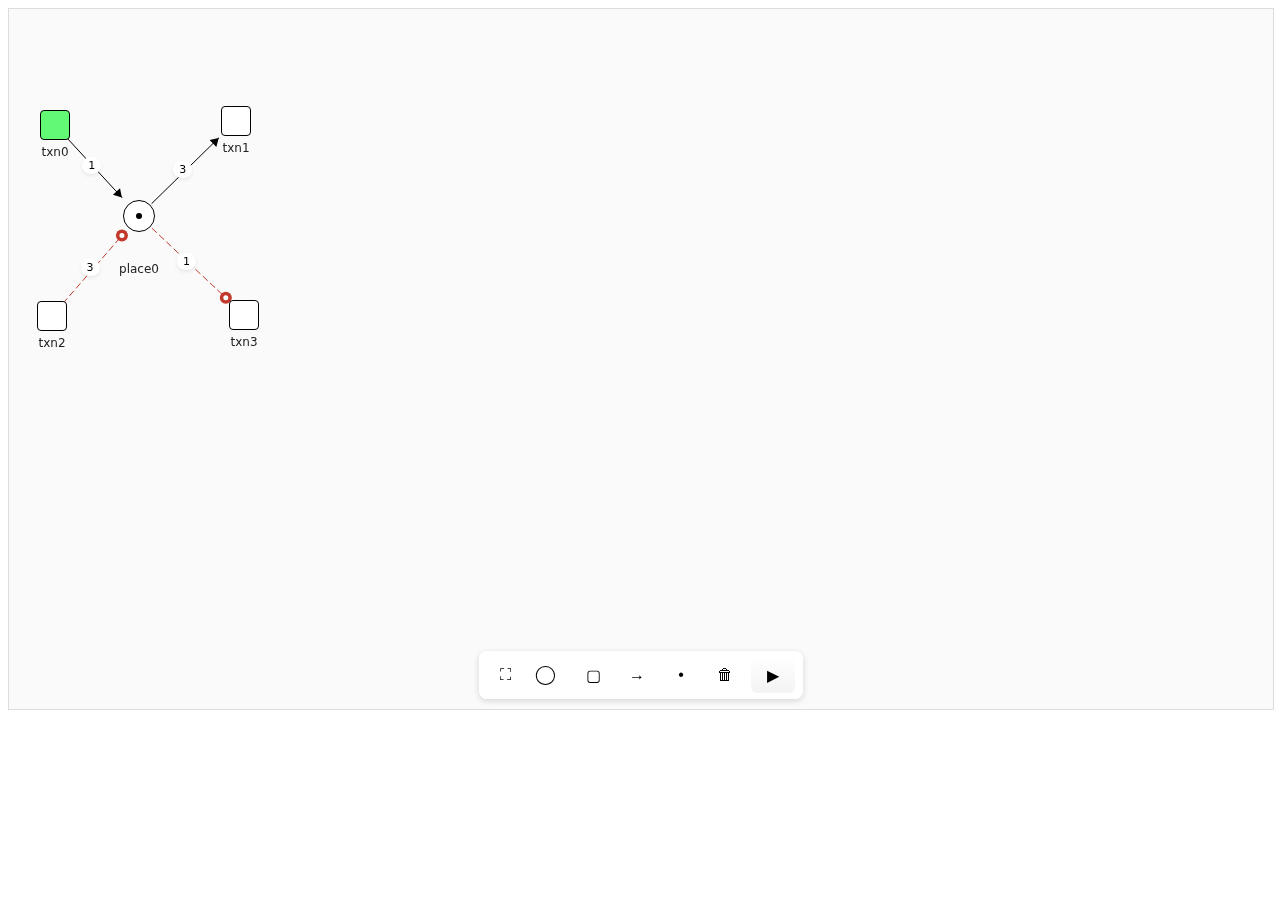
<file: static/index.html>
<!DOCTYPE html>
<html lang="en">
<head>
    <meta charset="utf-8"/>
    <meta content="width=device-width, initial-scale=1" name="viewport"/>
    <title>Petri view (HTML/CSS + Canvas)</title>
    <link href="petri-view.css" rel="stylesheet"/>
    <script src="petri-view.js" type="module"></script>
</head>
<body>
<petri-view>
    <script type="application/ld+json">
        {
            "@context": "https://pflow.xyz/schema",
            "@type": "PetriNet",
            "version": "v1",
            "token": [
                "https://pflow.xyz/tokens/black"
            ],
            "places": {
                "place0": {
                    "@type": "Place",
                    "offset": 0,
                    "initial": [
                        1
                    ],
                    "capacity": [
                        3
                    ],
                    "x": 130,
                    "y": 207
                }
            },
            "transitions": {
                "txn0": {
                    "@type": "Transition",
                    "x": 46,
                    "y": 116
                },
                "txn1": {
                    "@type": "Transition",
                    "x": 227,
                    "y": 112
                },
                "txn2": {
                    "@type": "Transition",
                    "x": 43,
                    "y": 307
                },
                "txn3": {
                    "@type": "Transition",
                    "x": 235,
                    "y": 306
                }
            },
            "arcs": [
                {
                    "@type": "Arrow",
                    "source": "txn0",
                    "target": "place0",
                    "weight": [
                        1
                    ]
                },
                {
                    "@type": "Arrow",
                    "source": "place0",
                    "target": "txn1",
                    "weight": [
                        3
                    ]
                },
                {
                    "@type": "Arrow",
                    "source": "txn2",
                    "target": "place0",
                    "weight": [
                        3
                    ],
                    "inhibitTransition": true
                },
                {
                    "@type": "Arrow",
                    "source": "place0",
                    "target": "txn3",
                    "weight": [
                        1
                    ],
                    "inhibitTransition": true
                }
            ]
        }
    </script>
</petri-view>
</body>
</html>
</file>
<file: static/petri-view.css>
petri-view {
    display: block;
    width: 100%;
    height: 700px;
    border: 1px solid #ddd;
}

.pv-root {
    position: relative;
    width: 100%;
    height: 100%;
    font-family: system-ui, Arial;
    background: #fafafa;
    overflow: hidden;
}

canvas.pv-canvas {
    position: absolute;
    left: 0;
    top: 0;
    width: 100%;
    height: 100%;
    pointer-events: none;
}

/* nodes */
.pv-node {
    position: absolute;
    box-sizing: border-box;
    display: flex;
    align-items: center;
    justify-content: center;
    user-select: none;
}

/* place: outer container 72-80px, inner white circle with black stroke (r~16) */
.pv-place {
    width: 80px;
    height: 80px;
    border-radius: 40px;
    display: flex;
    align-items: center;
    justify-content: center;
    pointer-events: auto;
}

.pv-place-inner {
    width: 32px;
    height: 32px;
    border-radius: 50%;
    background: #fff;
    border: 1.5px solid #000;
    box-shadow: none;
    box-sizing: border-box;
}

.pv-place-handle {
    position: absolute;
    left: 50%;
    top: 50%;
    transform: translate(-50%, -50%);
    width: 72px;
    height: 72px;
    border-radius: 50%;
    background: transparent;
    pointer-events: auto;
}

/* transition: 30x30 rounded rect */
.pv-transition {
    width: 30px;
    height: 30px;
    border-radius: 4px;
    display: flex;
    align-items: center;
    justify-content: center;
    cursor: pointer;
    box-sizing: border-box;
    background: #ffffff;
    border: 1px solid #000;
}

.pv-transition.pv-active {
    background: #62fa75;
}

.pv-label {
    position: absolute;
    left: 50%;
    transform: translateX(-50%);
    font-size: 12px;
    color: #222;
    top: 100%;
    margin-top: 6px;
    pointer-events: none;
}

/* tokens: small circles inside place */
.pv-token {
    position: absolute;
    left: 50%;
    top: 50%;
    transform: translate(-50%, -50%);
    background: #fff;
    color: #000;
    min-width: 20px;
    height: 20px;
    border-radius: 10px;
    display: flex;
    align-items: center;
    justify-content: center;
    font-size: 12px;
    padding: 0 6px;
    border: 1px solid #ccc;
    box-shadow: 0 1px 3px rgba(0, 0, 0, 0.08);
    pointer-events: none;
}

.pv-token-dot {
    position: absolute;
    left: 50%;
    top: 50%;
    transform: translate(-50%, -50%);
    width: 6px;
    height: 6px;
    border-radius: 50%;
    background: #000;
    box-shadow: none;
    pointer-events: none;
}

.pv-inhibit {
    stroke: #c0392b;
}

.pv-weight {
    position: absolute;
    font-size: 11px;
    background: #fff;
    padding: 2px 6px;
    border-radius: 12px;
    box-shadow: 0 2px 4px rgba(0, 0, 0, 0.08);
    pointer-events: none;
}
</file>
